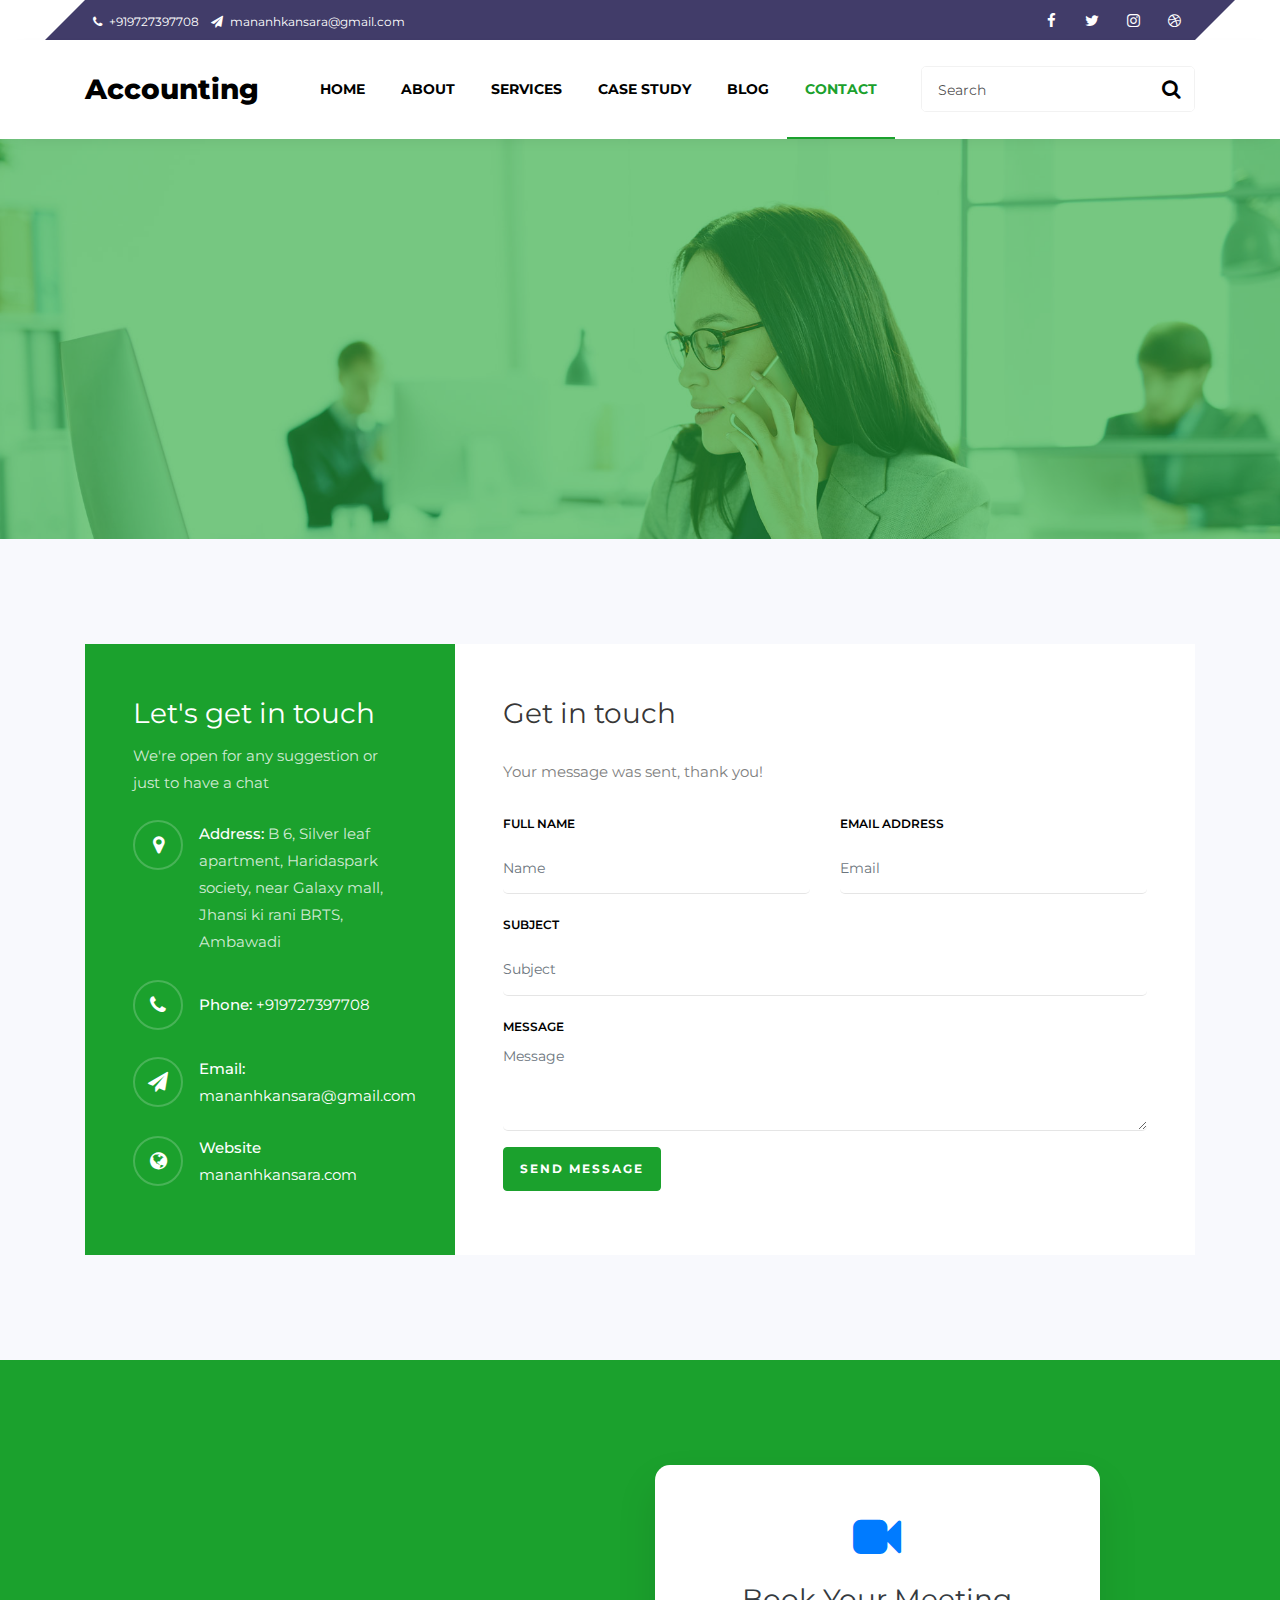
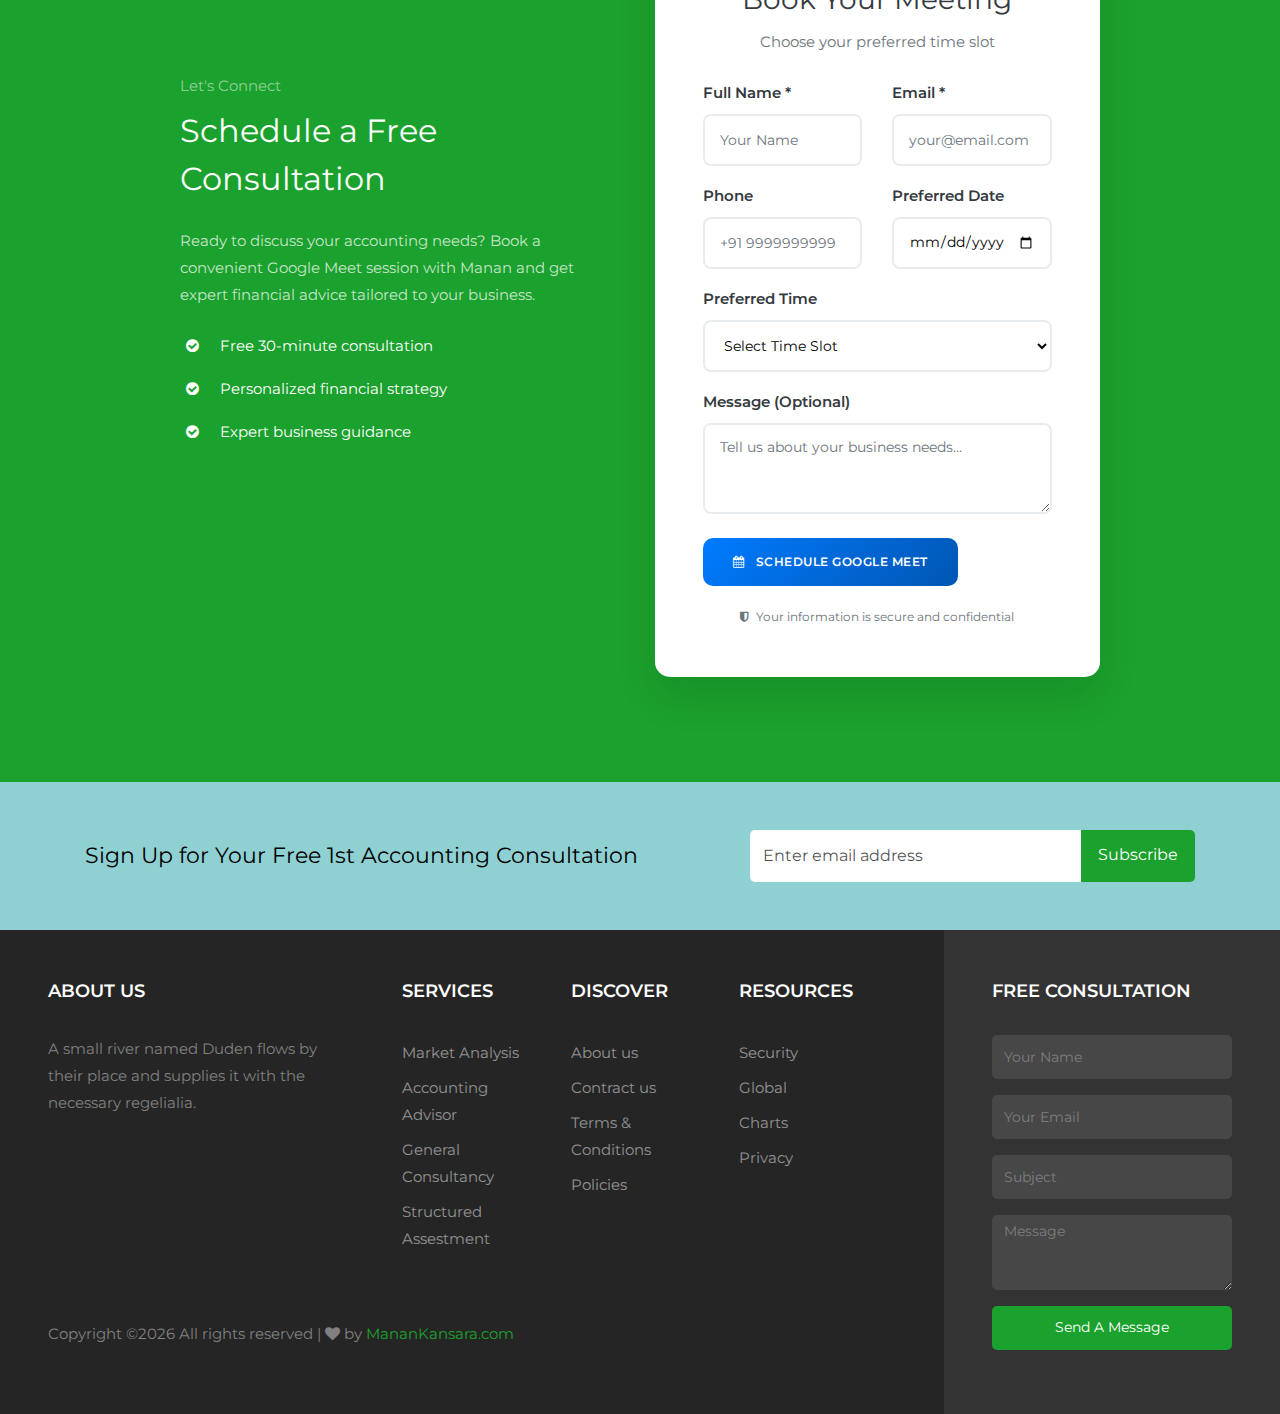
<file: contact.html>
<!DOCTYPE html>
<html lang="en">
  <head>
    <title>Accounting - Free Bootstrap 4 Template by Manan</title>
    <meta charset="utf-8">
    <meta name="viewport" content="width=device-width, initial-scale=1, shrink-to-fit=no">
    
    <link href="https://fonts.googleapis.com/css?family=Montserrat:200,300,400,500,600,700,800&display=swap" rel="stylesheet">

    <link rel="stylesheet" href="https://stackpath.bootstrapcdn.com/font-awesome/4.7.0/css/font-awesome.min.css">
 
    <link rel="stylesheet" href="css/animate.css">
    
    <link rel="stylesheet" href="css/owl.carousel.min.css">
    <link rel="stylesheet" href="css/owl.theme.default.min.css">
    <link rel="stylesheet" href="css/magnific-popup.css">

    <link rel="stylesheet" href="css/flaticon.css">
    <link rel="stylesheet" href="css/style.css">
    
    <!-- Custom CSS for Schedule Meeting Section -->
    <style>
    .meeting-card {
      border-radius: 15px !important;
      box-shadow: 0 20px 40px rgba(0,0,0,0.1) !important;
      transition: transform 0.3s ease, box-shadow 0.3s ease;
    }
    
    .meeting-card:hover {
      transform: translateY(-5px);
      box-shadow: 0 25px 50px rgba(0,0,0,0.15) !important;
    }
    
    .meeting-form-contact .form-control {
      border-radius: 8px;
      border: 2px solid #e9ecef;
      transition: border-color 0.3s ease;
      padding: 12px 15px;
    }
    
    .meeting-form-contact .form-control:focus {
      border-color: #007bff;
      box-shadow: 0 0 0 0.2rem rgba(0,123,255,.25);
    }
    
    .meeting-form-contact .form-label {
      font-weight: 600;
      margin-bottom: 8px;
      color: #495057;
    }
    
    .btn-primary.btn-lg {
      padding: 15px 30px;
      border-radius: 10px;
      font-weight: 600;
      text-transform: uppercase;
      letter-spacing: 0.5px;
      transition: all 0.3s ease;
      border: none;
      background: linear-gradient(135deg, #007bff 0%, #0056b3 100%);
    }
    
    .btn-primary.btn-lg:hover {
      transform: translateY(-2px);
      box-shadow: 0 10px 25px rgba(0,123,255,0.3);
      background: linear-gradient(135deg, #0056b3 0%, #004085 100%);
    }
    
    .meeting-icon {
      animation: pulse 2s infinite;
    }
    
    @keyframes pulse {
      0% { transform: scale(1); }
      50% { transform: scale(1.05); }
      100% { transform: scale(1); }
    }
    
    .benefit-item {
      transition: transform 0.2s ease;
    }
    
    .benefit-item:hover {
      transform: translateX(5px);
    }
    
    .benefit-icon {
      width: 24px;
      height: 24px;
      display: flex;
      align-items: center;
      justify-content: center;
    }
    
    .text-white-75 {
      color: rgba(255, 255, 255, 0.75) !important;
    }
    
    .text-white-50 {
      color: rgba(255, 255, 255, 0.5) !important;
    }
    
    /* Mobile Responsiveness */
    @media (max-width: 768px) {
      .meeting-card {
        margin-top: 30px;
      }
      
      .meeting-content h2 {
        font-size: 28px;
      }
      
      .meeting-form-contact .row .col-sm-6 {
        margin-bottom: 15px;
      }
      
      .btn-primary.btn-lg {
        padding: 12px 25px;
        font-size: 16px;
      }
    }
    
    @media (max-width: 576px) {
      .meeting-card {
        padding: 20px !important;
      }
      
      .meeting-content {
        text-align: center;
      }
      
      .benefit-item {
        justify-content: center;
      }
    }
    </style>
  </head>
  <body>

    <div class="wrap">
			<div class="container">
				<div class="row">
					<div class="col-md-12">
						<div class="bg-wrap">
							<div class="row">
								<div class="col-md-6 d-flex align-items-center">
									<p class="mb-0 phone pl-md-2">
										<a href="#" class="mr-2"><span class="fa fa-phone mr-1"></span> +919727397708</a> 
										<a href="#"><span class="fa fa-paper-plane mr-1"></span> mananhkansara@gmail.com</a>
									</p>
								</div>
								<div class="col-md-6 d-flex justify-content-md-end">
									<div class="social-media">
						    		<p class="mb-0 d-flex">
						    			<a href="#" class="d-flex align-items-center justify-content-center"><span class="fa fa-facebook"><i class="sr-only">Facebook</i></span></a>
						    			<a href="#" class="d-flex align-items-center justify-content-center"><span class="fa fa-twitter"><i class="sr-only">Twitter</i></span></a>
						    			<a href="#" class="d-flex align-items-center justify-content-center"><span class="fa fa-instagram"><i class="sr-only">Instagram</i></span></a>
						    			<a href="#" class="d-flex align-items-center justify-content-center"><span class="fa fa-dribbble"><i class="sr-only">Dribbble</i></span></a>
						    		</p>
					        </div>
								</div>
							</div>
						</div>
					</div>
				</div>
			</div>
		</div>
		<nav class="navbar navbar-expand-lg navbar-dark ftco_navbar bg-dark ftco-navbar-light" id="ftco-navbar">
	    <div class="container">
	    	<a class="navbar-brand" href="index.html">Accounting</a>
	    	<form action="#" class="searchform order-sm-start order-lg-last">
          <div class="form-group d-flex">
            <input type="text" class="form-control pl-3" placeholder="Search">
            <button type="submit" placeholder="" class="form-control search"><span class="fa fa-search"></span></button>
          </div>
        </form>
	      <button class="navbar-toggler" type="button" data-toggle="collapse" data-target="#ftco-nav" aria-controls="ftco-nav" aria-expanded="false" aria-label="Toggle navigation">
	        <span class="fa fa-bars"></span> Menu
	      </button>
	      <div class="collapse navbar-collapse" id="ftco-nav">
	        <ul class="navbar-nav m-auto">
	        	<li class="nav-item"><a href="index.html" class="nav-link">Home</a></li>
	        	<li class="nav-item"><a href="about.html" class="nav-link">About</a></li>
	        	<li class="nav-item"><a href="services.html" class="nav-link">Services</a></li>
	          <li class="nav-item"><a href="cases.html" class="nav-link">Case Study</a></li>
	          <li class="nav-item"><a href="blog.html" class="nav-link">Blog</a></li>
	          <li class="nav-item active"><a href="contact.html" class="nav-link">Contact</a></li>
	        </ul>
	      </div>
	    </div>
	  </nav>
    <!-- END nav -->
    <section class="hero-wrap hero-wrap-2" style="background-image: url('images/bg_2.jpg');" data-stellar-background-ratio="0.5">
      <div class="overlay"></div>
      <div class="container">
        <div class="row no-gutters slider-text align-items-end">
          <div class="col-md-9 ftco-animate pb-5">
          	<p class="breadcrumbs mb-2"><span class="mr-2"><a href="index.html">Home <i class="ion-ios-arrow-forward"></i></a></span> <span>Contact Us <i class="ion-ios-arrow-forward"></i></span></p>
            <h1 class="mb-0 bread">Contact Us</h1>
          </div>
        </div>
      </div>
    </section>

    <section class="ftco-section bg-light">
    	<div class="container">
    		<div class="row justify-content-center">
					<div class="col-md-12">
						<div class="wrapper">
							<div class="row no-gutters">
								<div class="col-lg-8 col-md-7 order-md-last d-flex align-items-stretch">
									<div class="contact-wrap w-100 p-md-5 p-4">
										<h3 class="mb-4">Get in touch</h3>
										<div id="form-message-warning" class="mb-4"></div> 
					      		<div id="form-message-success" class="mb-4">
					            Your message was sent, thank you!
					      		</div>
										<form method="POST" id="contactForm" name="contactForm" class="contactForm">
											<div class="row">
												<div class="col-md-6">
													<div class="form-group">
														<label class="label" for="name">Full Name</label>
														<input type="text" class="form-control" name="name" id="name" placeholder="Name">
													</div>
												</div>
												<div class="col-md-6"> 
													<div class="form-group">
														<label class="label" for="email">Email Address</label>
														<input type="email" class="form-control" name="email" id="email" placeholder="Email">
													</div>
												</div>
												<div class="col-md-12">
													<div class="form-group">
														<label class="label" for="subject">Subject</label>
														<input type="text" class="form-control" name="subject" id="subject" placeholder="Subject">
													</div>
												</div>
												<div class="col-md-12">
													<div class="form-group">
														<label class="label" for="#">Message</label>
														<textarea name="message" class="form-control" id="message" cols="30" rows="4" placeholder="Message"></textarea>
													</div>
												</div>
												<div class="col-md-12">
													<div class="form-group">
														<input type="submit" value="Send Message" class="btn btn-primary">
														<div class="submitting"></div>
													</div>
												</div>
											</div>
										</form>
									</div>
								</div>
								<div class="col-lg-4 col-md-5 d-flex align-items-stretch">
									<div class="info-wrap bg-primary w-100 p-md-5 p-4">
										<h3>Let's get in touch</h3>
										<p class="mb-4">We're open for any suggestion or just to have a chat</p>
					        	<div class="dbox w-100 d-flex align-items-start">
					        		<div class="icon d-flex align-items-center justify-content-center">
					        			<span class="fa fa-map-marker"></span>
					        		</div>
					        		<div class="text pl-3">
						            <p><span>Address:</span> B 6, Silver leaf apartment, Haridaspark society, near Galaxy mall, Jhansi ki rani BRTS, Ambawadi</p>
						          </div>
					          </div>
					        	<div class="dbox w-100 d-flex align-items-center">
					        		<div class="icon d-flex align-items-center justify-content-center">
					        			<span class="fa fa-phone"></span>
					        		</div>
					        		<div class="text pl-3">
						            <p><span>Phone:</span> <a href="tel://+919727397708">+919727397708</a></p>
						          </div>
					          </div>
					        	<div class="dbox w-100 d-flex align-items-center">
					        		<div class="icon d-flex align-items-center justify-content-center">
					        			<span class="fa fa-paper-plane"></span>
					        		</div>
					        		<div class="text pl-3">
						            <p><span>Email:</span> <a href="mailto:mananhkansara@gmail.com">mananhkansara@gmail.com</a></p>
						          </div>
					          </div>
					        	<div class="dbox w-100 d-flex align-items-center">
					        		<div class="icon d-flex align-items-center justify-content-center">
					        			<span class="fa fa-globe"></span>
					        		</div>
					        		<div class="text pl-3">
						            <p><span>Website</span> <a href="#">mananhkansara.com</a></p>
						          </div>
					          </div>
				          </div>
								</div>
							</div>
						</div>
					</div>
				</div>
    	</div>
    </section>

    <!-- Schedule Meeting Section -->
    <section class="ftco-section bg-primary">
      <div class="container">
        <div class="row justify-content-center">
          <div class="col-lg-10">
            <div class="row align-items-center">
              <div class="col-lg-6 col-md-12 mb-4 mb-lg-0">
                <div class="meeting-content text-white">
                  <span class="subheading text-white-50 mb-2 d-block">Let's Connect</span>
                  <h2 class="mb-4 text-white">Schedule a Free Consultation</h2>
                  <p class="mb-4 text-white-75">Ready to discuss your accounting needs? Book a convenient Google Meet session with Manan and get expert financial advice tailored to your business.</p>
                  
                  <div class="meeting-benefits mb-4">
                    <div class="benefit-item d-flex align-items-center mb-3">
                      <div class="benefit-icon mr-3">
                        <span class="fa fa-check-circle text-white"></span>
                      </div>
                      <span class="text-white">Free 30-minute consultation</span>
                    </div>
                    <div class="benefit-item d-flex align-items-center mb-3">
                      <div class="benefit-icon mr-3">
                        <span class="fa fa-check-circle text-white"></span>
                      </div>
                      <span class="text-white">Personalized financial strategy</span>
                    </div>
                    <div class="benefit-item d-flex align-items-center mb-3">
                      <div class="benefit-icon mr-3">
                        <span class="fa fa-check-circle text-white"></span>
                      </div>
                      <span class="text-white">Expert business guidance</span>
                    </div>
                  </div>
                </div>
              </div>
              
              <div class="col-lg-6 col-md-12">
                <div class="meeting-card bg-white rounded shadow-lg p-4 p-lg-5">
                  <div class="text-center mb-4">
                    <div class="meeting-icon mb-3">
                      <span class="fa fa-video-camera text-primary" style="font-size: 48px;"></span>
                    </div>
                    <h3 class="text-dark mb-2">Book Your Meeting</h3>
                    <p class="text-muted">Choose your preferred time slot</p>
                  </div>
                  
                  <form class="meeting-form-contact">
                    <div class="row">
                      <div class="col-sm-6 mb-3">
                        <label class="form-label text-dark">Full Name *</label>
                        <input type="text" class="form-control" placeholder="Your Name" required>
                      </div>
                      <div class="col-sm-6 mb-3">
                        <label class="form-label text-dark">Email *</label>
                        <input type="email" class="form-control" placeholder="your@email.com" required>
                      </div>
                    </div>
                    
                    <div class="row">
                      <div class="col-sm-6 mb-3">
                        <label class="form-label text-dark">Phone</label>
                        <input type="tel" class="form-control" placeholder="+91 9999999999">
                      </div>
                      <div class="col-sm-6 mb-3">
                        <label class="form-label text-dark">Preferred Date</label>
                        <input type="date" class="form-control" required>
                      </div>
                    </div>
                    
                    <div class="mb-3">
                      <label class="form-label text-dark">Preferred Time</label>
                      <select class="form-control" required>
                        <option value="">Select Time Slot</option>
                        <option value="09:00">09:00 AM - 09:30 AM</option>
                        <option value="10:00">10:00 AM - 10:30 AM</option>
                        <option value="11:00">11:00 AM - 11:30 AM</option>
                        <option value="14:00">02:00 PM - 02:30 PM</option>
                        <option value="15:00">03:00 PM - 03:30 PM</option>
                        <option value="16:00">04:00 PM - 04:30 PM</option>
                        <option value="17:00">05:00 PM - 05:30 PM</option>
                      </select>
                    </div>
                    
                    <div class="mb-4">
                      <label class="form-label text-dark">Message (Optional)</label>
                      <textarea class="form-control" rows="3" placeholder="Tell us about your business needs..."></textarea>
                    </div>
                    
                    <div class="d-grid">
                      <button type="submit" class="btn btn-primary btn-lg">
                        <span class="fa fa-calendar mr-2"></span>
                        Schedule Google Meet
                      </button>
                    </div>
                    
                    <div class="text-center mt-3">
                      <small class="text-muted">
                        <span class="fa fa-shield mr-1"></span>
                        Your information is secure and confidential
                      </small>
                    </div>
                  </form>
                </div>
              </div>
            </div>
          </div>
        </div>
      </div>
    </section>

   	<!-- Google Maps container - Temporarily hidden until valid API key is obtained -->
   	<!-- <div id="map" class="map"></div> -->

    <section class="ftco-section ftco-no-pb ftco-no-pt bg-secondary">
      <div class="container py-5">
    		<div class="row">
          <div class="col-md-7 d-flex align-items-center">
            <h2 class="mb-3 mb-sm-0" style="color:black; font-size: 22px;">Sign Up for Your Free 1st Accounting Consultation</h2>
          </div>
          <div class="col-md-5 d-flex align-items-center">
            <form action="#" class="subscribe-form">
              <div class="form-group d-flex">
                <input type="text" class="form-control" placeholder="Enter email address">
                <input type="submit" value="Subscribe" class="submit px-3">
              </div>
            </form>
          </div>
        </div>
      </div>
    </section>

    <footer class="footer">
			<div class="container-fluid px-lg-5">
				<div class="row">
					<div class="col-md-9 py-5">
						<div class="row">
							<div class="col-md-4 mb-md-0 mb-4">
								<h2 class="footer-heading">About us</h2>
								<p>A small river named Duden flows by their place and supplies it with the necessary regelialia.</p>
								<ul class="ftco-footer-social p-0">
		              <li class="ftco-animate"><a href="#" data-toggle="tooltip" data-placement="top" title="Twitter"><span class="fa fa-twitter"></span></a></li>
		              <li class="ftco-animate"><a href="#" data-toggle="tooltip" data-placement="top" title="Facebook"><span class="fa fa-facebook"></span></a></li>
		              <li class="ftco-animate"><a href="#" data-toggle="tooltip" data-placement="top" title="Instagram"><span class="fa fa-instagram"></span></a></li>
		            </ul>
							</div>
							<div class="col-md-8">
								<div class="row justify-content-center">
									<div class="col-md-12 col-lg-10">
										<div class="row">
											<div class="col-md-4 mb-md-0 mb-4">
												<h2 class="footer-heading">Services</h2>
												<ul class="list-unstyled">
						              <li><a href="#" class="py-1 d-block">Market Analysis</a></li>
						              <li><a href="#" class="py-1 d-block">Accounting Advisor</a></li>
						              <li><a href="#" class="py-1 d-block">General Consultancy</a></li>
						              <li><a href="#" class="py-1 d-block">Structured Assestment</a></li>
						            </ul>
											</div>
											<div class="col-md-4 mb-md-0 mb-4">
												<h2 class="footer-heading">Discover</h2>
												<ul class="list-unstyled">
						              <li><a href="#" class="py-1 d-block">About us</a></li>
						              <li><a href="#" class="py-1 d-block">Contract us</a></li>
						              <li><a href="#" class="py-1 d-block">Terms &amp; Conditions</a></li>
						              <li><a href="#" class="py-1 d-block">Policies</a></li>
						            </ul>
											</div>
											<div class="col-md-4 mb-md-0 mb-4">
												<h2 class="footer-heading">Resources</h2>
												<ul class="list-unstyled">
						              <li><a href="#" class="py-1 d-block">Security</a></li>
						              <li><a href="#" class="py-1 d-block">Global</a></li>
						              <li><a href="#" class="py-1 d-block">Charts</a></li>
						              <li><a href="#" class="py-1 d-block">Privacy</a></li>
						            </ul>
											</div>
										</div>
									</div>
								</div>
							</div>
						</div>
						<div class="row mt-md-5">
							<div class="col-md-12">
								<p class="copyright"><!-- Link back to MananKanasa can't be removed. Template is licensed under CC BY 3.0. -->
					  Copyright &copy;<script>document.write(new Date().getFullYear());</script> All rights reserved |  <i class="fa fa-heart" aria-hidden="true"></i> by <a href="https://MananKansara.com" target="_blank">MananKansara.com</a>
					  <!-- Link back to MananKanasa can't be removed. Template is licensed under CC BY 3.0. --></p>
							</div>
						</div>
					</div>
					<div class="col-md-3 py-md-5 py-4 aside-stretch-right pl-lg-5">
						<h2 class="footer-heading">Free consultation</h2>
						<form action="#" class="form-consultation">
              <div class="form-group">
                <input type="text" class="form-control" placeholder="Your Name">
              </div>
              <div class="form-group">
                <input type="text" class="form-control" placeholder="Your Email">
              </div>
              <div class="form-group">
                <input type="text" class="form-control" placeholder="Subject">
              </div>
              <div class="form-group">
                <textarea name="" id="" cols="30" rows="3" class="form-control" placeholder="Message"></textarea>
              </div>
              <div class="form-group">
              	<button type="submit" class="form-control submit px-3">Send A Message</button>
              </div>
            </form>
					</div>
				</div>
			</div>
		</footer>
    
  

  <!-- loader -->
  <div id="ftco-loader" class="show fullscreen"><svg class="circular" width="48px" height="48px"><circle class="path-bg" cx="24" cy="24" r="22" fill="none" stroke-width="4" stroke="#eeeeee"/><circle class="path" cx="24" cy="24" r="22" fill="none" stroke-width="4" stroke-miterlimit="10" stroke="#F96D00"/></svg></div>


  <script src="js/jquery.min.js"></script>
  <script src="js/jquery-migrate-3.0.1.min.js"></script>
  <script src="js/popper.min.js"></script>
  <script src="js/bootstrap.min.js"></script>
  <script src="js/jquery.easing.1.3.js"></script>
  <script src="js/jquery.waypoints.min.js"></script>
  <script src="js/jquery.stellar.min.js"></script>
  <script src="js/jquery.animateNumber.min.js"></script>
  <script src="js/owl.carousel.min.js"></script>
  <script src="js/jquery.magnific-popup.min.js"></script>
  <script src="js/scrollax.min.js"></script>
  <!-- Google Maps - Temporarily disabled until valid API key is obtained -->
  <!-- <script src="https://maps.googleapis.com/maps/api/js?key=YOUR_GOOGLE_MAPS_API_KEY_HERE"></script> -->
  <!-- <script src="js/google-map.js"></script> -->
  <script src="js/main.js"></script>
    
  <!-- Schedule Meeting JavaScript -->
  <script>
  document.addEventListener('DOMContentLoaded', function() {
      // Form submission handling for CONTACT PAGE form
      const contactForm = document.querySelector('.meeting-form-contact');
      if (contactForm) {
          contactForm.addEventListener('submit', function(e) {
              e.preventDefault();
              
              // Get form data
              const name = this.querySelector('input[placeholder="Your Name"]').value;
              const email = this.querySelector('input[placeholder="your@email.com"]').value;
              const phone = this.querySelector('input[placeholder="+91 9999999999"]').value;
              const date = this.querySelector('input[type="date"]').value;
              const time = this.querySelector('select').value;
              const message = this.querySelector('textarea').value;
              
              // Validate required fields
              if (!name || !email || !date || !time) {
                  alert('Please fill in all required fields (Name, Email, Date, and Time).');
                  return;
              }
              
              // Create Google Calendar event
              createGoogleCalendarEvent(name, email, phone, date, time, message);
          });
      }
  });

  function createGoogleCalendarEvent(name, email, phone, date, time, message) {
      // Parse the selected time
      const timeSlots = {
          '09:00': { start: '09:00', end: '09:30' },
          '10:00': { start: '10:00', end: '10:30' },
          '11:00': { start: '11:00', end: '11:30' },
          '14:00': { start: '14:00', end: '14:30' },
          '15:00': { start: '15:00', end: '15:30' },
          '16:00': { start: '16:00', end: '16:30' },
          '17:00': { start: '17:00', end: '17:30' }
      };
      
      const selectedSlot = timeSlots[time];
      if (!selectedSlot) {
          alert('Please select a valid time slot.');
          return;
      }
      
      // Create start and end datetime
      const startDateTime = new Date(`${date}T${selectedSlot.start}:00`);
      const endDateTime = new Date(`${date}T${selectedSlot.end}:00`);
      
      // Format dates for Google Calendar (YYYYMMDDTHHMMSSZ format)
      const startISO = startDateTime.toISOString().replace(/[-:]/g, '').replace(/\.\d{3}/, '');
      const endISO = endDateTime.toISOString().replace(/[-:]/g, '').replace(/\.\d{3}/, '');
      
      // Create event details
      const eventTitle = encodeURIComponent(`Accounting Consultation with Manan Kansara`);
      const eventDetails = encodeURIComponent(
          `Consultation Meeting Details:\n\n` +
          `Client: ${name}\n` +
          `Email: ${email}\n` +
          `Phone: ${phone || 'Not provided'}\n` +
          `Message: ${message || 'No additional message'}\n\n` +
          `This is a Google Meet video consultation for accounting and financial advisory services.\n\n` +
          `Meeting Host: Manan Kansara\n` +
          `Email: mananhkansara@gmail.com\n` +
          `Phone: +919727397708`
      );
      const location = encodeURIComponent('Google Meet (Link will be shared)');
      
      // Google Calendar URL parameters
      const calendarUrl = `https://calendar.google.com/calendar/render?action=TEMPLATE` +
          `&text=${eventTitle}` +
          `&dates=${startISO}/${endISO}` +
          `&details=${eventDetails}` +
          `&location=${location}` +
          `&add=${email},mananhkansara@gmail.com` +
          `&trp=false`;
      
      // Show success message and redirect
      showSuccessMessage(name, date, selectedSlot.start);
      
      // Small delay before opening calendar
      setTimeout(() => {
          window.open(calendarUrl, '_blank');
      }, 1500);
      
      // Reset form
      document.querySelector('.meeting-form-contact').reset();
  }

  function showSuccessMessage(name, date, time) {
      // Create and show success notification
      const successDiv = document.createElement('div');
      successDiv.style.cssText = `
          position: fixed;
          top: 20px;
          right: 20px;
          background: #28a745;
          color: white;
          padding: 20px 25px;
          border-radius: 10px;
          box-shadow: 0 10px 30px rgba(40, 167, 69, 0.3);
          z-index: 9999;
          max-width: 400px;
          animation: slideIn 0.5s ease;
      `;
      
      successDiv.innerHTML = `
          <div style="display: flex; align-items: center;">
              <span class="fa fa-check-circle" style="font-size: 24px; margin-right: 10px;"></span>
              <div>
                  <strong>Meeting Request Sent!</strong><br>
                  <small>Hi ${name}, redirecting to Google Calendar...</small>
              </div>
          </div>
      `;
      
      // Add animation keyframes
      if (!document.querySelector('#success-animation')) {
          const style = document.createElement('style');
          style.id = 'success-animation';
          style.textContent = `
              @keyframes slideIn {
                  from { transform: translateX(100%); opacity: 0; }
                  to { transform: translateX(0); opacity: 1; }
              }
          `;
          document.head.appendChild(style);
      }
      
      document.body.appendChild(successDiv);
      
      // Remove notification after 4 seconds
      setTimeout(() => {
          successDiv.style.animation = 'slideIn 0.5s ease reverse';
          setTimeout(() => {
              if (successDiv.parentNode) {
                  successDiv.parentNode.removeChild(successDiv);
              }
          }, 500);
      }, 4000);
  }
  </script>
  
  <!-- Newsletter Subscription JavaScript -->
  <script>
  document.addEventListener('DOMContentLoaded', function() {
      // Handle newsletter subscription form
      const subscribeForm = document.querySelector('.subscribe-form');
      if (subscribeForm) {
          subscribeForm.addEventListener('submit', function(e) {
              e.preventDefault();
              
              // Get the email input value
              const emailInput = this.querySelector('input[placeholder="Enter email address"]');
              const userEmail = emailInput.value.trim();
              
              // Validate email
              if (!userEmail) {
                  alert('Please enter your email address.');
                  return;
              }
              
              // Basic email validation
              const emailRegex = /^[^\s@]+@[^\s@]+\.[^\s@]+$/;
              if (!emailRegex.test(userEmail)) {
                  alert('Please enter a valid email address.');
                  return;
              }
              
              // Create Gmail compose URL
              const subject = encodeURIComponent('Free Accounting Consultation Request');
              const body = encodeURIComponent(
                  `Hello Manan,\n\n` +
                  `I would like to learn more about your accounting services and schedule a free consultation.\n\n` +
                  `My email: ${userEmail}\n\n` +
                  `Please let me know your availability.\n\n` +
                  `Best regards`
              );
              
              const gmailUrl = `https://mail.google.com/mail/?view=cm&fs=1&to=mananhkansara@gmail.com&su=${subject}&body=${body}`;
              
              // Show success message
              showSubscriptionSuccess(userEmail);
              
              // Open Gmail after a short delay
              setTimeout(() => {
                  window.open(gmailUrl, '_blank');
              }, 1500);
              
              // Reset form
              emailInput.value = '';
          });
      }
  });

  function showSubscriptionSuccess(email) {
      // Create and show success notification
      const successDiv = document.createElement('div');
      successDiv.style.cssText = `
          position: fixed;
          top: 20px;
          right: 20px;
          background: #28a745;
          color: white;
          padding: 20px 25px;
          border-radius: 10px;
          box-shadow: 0 10px 30px rgba(40, 167, 69, 0.3);
          z-index: 9999;
          max-width: 400px;
          animation: slideIn 0.5s ease;
      `;
      
      successDiv.innerHTML = `
          <div style="display: flex; align-items: center;">
              <span class="fa fa-envelope" style="font-size: 24px; margin-right: 10px;"></span>
              <div>
                  <strong>Subscription Successful!</strong><br>
                  <small>Opening Gmail to compose your message...</small>
              </div>
          </div>
      `;
      
      // Add animation keyframes if not already present
      if (!document.querySelector('#success-animation')) {
          const style = document.createElement('style');
          style.id = 'success-animation';
          style.textContent = `
              @keyframes slideIn {
                  from { transform: translateX(100%); opacity: 0; }
                  to { transform: translateX(0); opacity: 1; }
              }
          `;
          document.head.appendChild(style);
      }
      
      document.body.appendChild(successDiv);
      
      // Remove notification after 4 seconds
      setTimeout(() => {
          successDiv.style.animation = 'slideIn 0.5s ease reverse';
          setTimeout(() => {
              if (successDiv.parentNode) {
                  successDiv.parentNode.removeChild(successDiv);
              }
          }, 500);
      }, 4000);
  }
  </script>
  
  <!-- Footer Consultation Form JavaScript -->
  <script>
  document.addEventListener('DOMContentLoaded', function() {
      // Handle footer consultation form
      const consultationForm = document.querySelector('.form-consultation');
      if (consultationForm) {
          consultationForm.addEventListener('submit', function(e) {
              e.preventDefault();
              
              // Get form data
              const nameInput = this.querySelector('input[placeholder="Your Name"]');
              const emailInput = this.querySelector('input[placeholder="Your Email"]');
              const subjectInput = this.querySelector('input[placeholder="Subject"]');
              const messageInput = this.querySelector('textarea[placeholder="Message"]');
              
              const userName = nameInput.value.trim();
              const userEmail = emailInput.value.trim();
              const userSubject = subjectInput.value.trim();
              const userMessage = messageInput.value.trim();
              
              // Validate required fields
              if (!userName || !userEmail || !userSubject || !userMessage) {
                  alert('Please fill in all fields (Name, Email, Subject, and Message).');
                  return;
              }
              
              // Basic email validation
              const emailRegex = /^[^\s@]+@[^\s@]+\.[^\s@]+$/;
              if (!emailRegex.test(userEmail)) {
                  alert('Please enter a valid email address.');
                  return;
              }
              
              // Create Gmail compose URL with form data
              const subject = encodeURIComponent(userSubject);
              const body = encodeURIComponent(
                  `Hello Manan,\n\n` +
                  `${userMessage}\n\n` +
                  `Contact Details:\n` +
                  `Name: ${userName}\n` +
                  `Email: ${userEmail}\n\n` +
                  `I look forward to hearing from you.\n\n` +
                  `Best regards,\n${userName}`
              );
              
              const gmailUrl = `https://mail.google.com/mail/?view=cm&fs=1&to=mananhkansara@gmail.com&su=${subject}&body=${body}`;
              
              // Show success message
              showConsultationSuccess(userName);
              
              // Open Gmail after a short delay
              setTimeout(() => {
                  window.open(gmailUrl, '_blank');
              }, 1500);
              
              // Reset form
              nameInput.value = '';
              emailInput.value = '';
              subjectInput.value = '';
              messageInput.value = '';
          });
      }
  });

  function showConsultationSuccess(name) {
      // Create and show success notification
      const successDiv = document.createElement('div');
      successDiv.style.cssText = `
          position: fixed;
          top: 20px;
          right: 20px;
          background: #28a745;
          color: white;
          padding: 20px 25px;
          border-radius: 10px;
          box-shadow: 0 10px 30px rgba(40, 167, 69, 0.3);
          z-index: 9999;
          max-width: 400px;
          animation: slideIn 0.5s ease;
      `;
      
      successDiv.innerHTML = `
          <div style="display: flex; align-items: center;">
              <span class="fa fa-paper-plane" style="font-size: 24px; margin-right: 10px;"></span>
              <div>
                  <strong>Message Ready!</strong><br>
                  <small>Hi ${name}, opening Gmail to send your message...</small>
              </div>
          </div>
      `;
      
      // Add animation keyframes if not already present
      if (!document.querySelector('#success-animation')) {
          const style = document.createElement('style');
          style.id = 'success-animation';
          style.textContent = `
              @keyframes slideIn {
                  from { transform: translateX(100%); opacity: 0; }
                  to { transform: translateX(0); opacity: 1; }
              }
          `;
          document.head.appendChild(style);
      }
      
      document.body.appendChild(successDiv);
      
      // Remove notification after 4 seconds
      setTimeout(() => {
          successDiv.style.animation = 'slideIn 0.5s ease reverse';
          setTimeout(() => {
              if (successDiv.parentNode) {
                  successDiv.parentNode.removeChild(successDiv);
              }
          }, 500);
      }, 4000);
  }
  </script>
    
  </body>
</html>
</file>
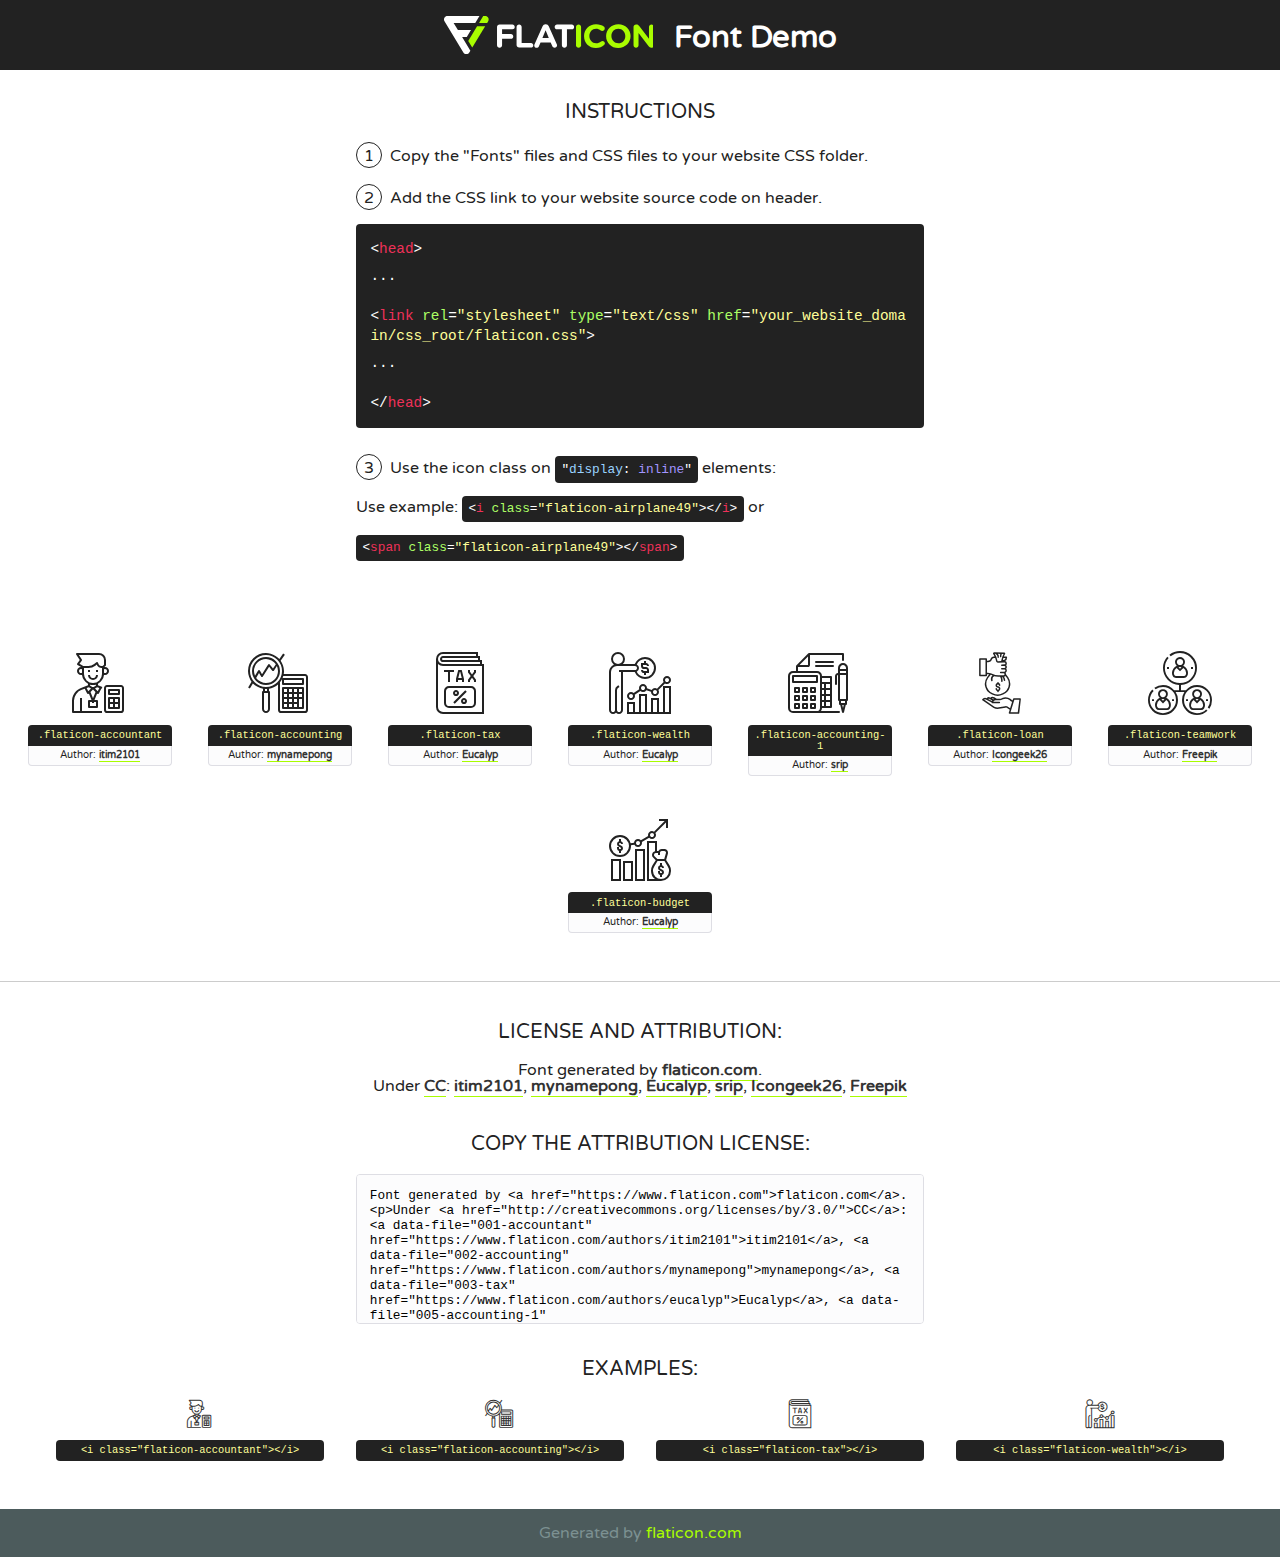
<file: fonts/flaticon/font/flaticon.html>
<!DOCTYPE html>
<!--
  Flaticon icon font: Flaticon
  Creation date: 31/03/2020 00:54
-->
<html>
<!DOCTYPE html>
<html>

<head>
    <title>Flaticon WebFont</title>
    <link href="http://fonts.googleapis.com/css?family=Varela+Round" rel="stylesheet" type="text/css" />
    <link rel="stylesheet" type="text/css" href="flaticon.css">
    <meta charset="UTF-8">
    <style>
    html, body, div, span, applet, object, iframe,
    h1, h2, h3, h4, h5, h6, p, blockquote, pre,
    a, abbr, acronym, address, big, cite, code,
    del, dfn, em, img, ins, kbd, q, s, samp,
    small, strike, strong, sub, sup, tt, var,
    b, u, i, center,
    dl, dt, dd, ol, ul, li,
    fieldset, form, label, legend,
    table, caption, tbody, tfoot, thead, tr, th, td,
    article, aside, canvas, details, embed, 
    figure, figcaption, footer, header, hgroup, 
    menu, nav, output, ruby, section, summary,
    time, mark, audio, video {
        margin: 0;
        padding: 0;
        border: 0;
        font-size: 100%;
        font: inherit;
        vertical-align: baseline;
    }
    /* HTML5 display-role reset for older browsers */
    article, aside, details, figcaption, figure, 
    footer, header, hgroup, menu, nav, section {
        display: block;
    }
    body {
        line-height: 1;
    }
    ol, ul {
        list-style: none;
    }
    blockquote, q {
        quotes: none;
    }
    blockquote:before, blockquote:after,
    q:before, q:after {
        content: '';
        content: none;
    }
    table {
        border-collapse: collapse;
        border-spacing: 0;
    }
    body {
        font-family: 'Varela Round', Helvetica, Arial, sans-serif;
        font-size: 16px;
        color: #222;
    }
    a {
        color: #333;
        border-bottom: 1px solid #a9fd00;
        font-weight: bold;
        text-decoration: none;
    }
    * {
        -moz-box-sizing: border-box;
        -webkit-box-sizing: border-box;
        box-sizing: border-box;
        margin: 0;
        padding: 0;
    }
    [class^="flaticon-"]:before, [class*=" flaticon-"]:before, [class^="flaticon-"]:after, [class*=" flaticon-"]:after {
        font-family: Flaticon;
        font-size: 30px;
        font-style: normal;
        margin-left: 20px;
        color: #333;
    }
    .wrapper {
        max-width: 600px;
        margin: auto;
        padding: 0 1em;
    }
    .title {
        font-size: 1.25em;
        text-align: center;
        margin-bottom: 1em;
        text-transform: uppercase;
    }
    header {
        text-align: center;
        background-color: #222;
        color: #fff;
        padding: 1em;
    }
    header .logo {
        width: 210px;
        height: 38px;
        display: inline-block;
        vertical-align: middle;
        margin-right: 1em;
        border: none;
    }
    header strong {
        font-size: 1.95em;
        font-weight: bold;
        vertical-align: middle;
        margin-top: 5px;
        display: inline-block;
    }
    .demo {
        margin: 2em auto;
        line-height: 1.25em;
    }
    .demo ul li {
        margin-bottom: 1em;
    }
    .demo ul li .num {
        color: #222;
        border-radius: 20px;
        display: inline-block;
        width: 26px;
        padding: 3px;
        height: 26px;
        text-align: center;
        margin-right: 0.5em;
        border: 1px solid #222;
    }
    .demo ul li code {
        background-color: #222;
        border-radius: 4px;
        padding: 0.25em 0.5em;
        display: inline-block;
        color: #fff;
        font-family: Consolas,Monaco,Lucida Console,Liberation Mono,DejaVu Sans Mono,Bitstream Vera Sans Mono,Courier New, monospace;
        font-weight: lighter;
        margin-top: 1em;
        font-size: 0.8em;
        word-break: break-all;
    }
    .demo ul li code.big {
        padding: 1em;
        font-size: 0.9em;
    }
    .demo ul li code .red {
        color: #EF3159;
    }
    .demo ul li code .green {
        color: #ACFF65;
    }
    .demo ul li code .yellow {
        color: #FFFF99;
    }
    .demo ul li code .blue {
        color: #99D3FF;
    }
    .demo ul li code .purple {
        color: #A295FF;
    }
    .demo ul li code .dots {
        margin-top: 0.5em;
        display: block;
    }
    #glyphs {
        border-bottom: 1px solid #ccc;
        padding: 2em 0;
        text-align: center;
    }
    .glyph {
        display: inline-block;
        width: 9em;
        margin: 1em;
        text-align: center;
        vertical-align: top;
        background: #FFF;
    }
    .glyph .glyph-icon {
        padding: 10px;
        display: block;
        font-family:"Flaticon";
        font-size: 64px;
        line-height: 1;
    }
    .glyph .glyph-icon:before {
        font-size: 64px;
        color: #222;
        margin-left: 0;
    }
    .class-name {
        font-size: 0.65em;
        background-color: #222;
        color: #fff;
        border-radius: 4px 4px 0 0;
        padding: 0.5em;
        color: #FFFF99;
        font-family: Consolas,Monaco,Lucida Console,Liberation Mono,DejaVu Sans Mono,Bitstream Vera Sans Mono,Courier New, monospace;
    }
    .author-name {
        font-size: 0.6em;
        background-color: #fcfcfd;
        border: 1px solid #DEDEE4;
        border-top: 0;
        border-radius: 0 0 4px 4px;
        padding: 0.5em;
    }
    .class-name:last-child {
        font-size: 10px;
        color:#888;
    }
    .class-name:last-child a {
        font-size: 10px;
        color:#555;
    }
    .class-name:last-child a:hover {
        color:#a9fd00;
    }
    .glyph > input {
        display: block;
        width: 100px;
        margin: 5px auto;
        text-align: center;
        font-size: 12px;
        cursor: text;
    }
    .glyph > input.icon-input {
        font-family:"Flaticon";
        font-size: 16px;
        margin-bottom: 10px;
    }
    .attribution .title {
        margin-top: 2em;
    }
    .attribution textarea {
        background-color: #fcfcfd;
        padding: 1em;
        border: none;
        box-shadow: none;
        border: 1px solid #DEDEE4;
        border-radius: 4px;
        resize: none;
        width: 100%;
        height: 150px;
        font-size: 0.8em;
        font-family: Consolas,Monaco,Lucida Console,Liberation Mono,DejaVu Sans Mono,Bitstream Vera Sans Mono,Courier New, monospace;
        -webkit-appearance: none;
    }
    .iconsuse {
        margin: 2em auto;
        text-align: center;
        max-width: 1200px;
    }
    .iconsuse:after {
        content: '';
        display: table;
        clear: both;
    }
    .iconsuse .image {
        float: left;
        width: 25%;
        padding: 0 1em;
    }
    .iconsuse .image p {
        margin-bottom: 1em;
    }
    .iconsuse .image span {
        display: block;
        font-size: 0.65em;
        background-color: #222;
        color: #fff;
        border-radius: 4px;
        padding: 0.5em;
        color: #FFFF99;
        margin-top: 1em;
        font-family: Consolas,Monaco,Lucida Console,Liberation Mono,DejaVu Sans Mono,Bitstream Vera Sans Mono,Courier New, monospace;
    }
    #footer {
        text-align: center;
        background-color: #4C5B5C;
        color: #7c9192;
        padding: 1em;
    }
    #footer a {
        border: none;
        color: #a9fd00;
        font-weight: normal;
    }
    @media (max-width: 960px) {
        .iconsuse .image {
            width: 50%;
        }
    }
    @media (max-width: 560px) {
        .iconsuse .image {
            width: 100%;
        }
    }
    </style>
</head>

<body class="characters-off">

    <header>
        <a href="https://www.flaticon.com" target="_blank" class="logo">
            <svg version="1.1" xmlns="http://www.w3.org/2000/svg" xmlns:xlink="http://www.w3.org/1999/xlink" xmlns:a="http://ns.adobe.com/AdobeSVGViewerExtensions/3.0/" viewBox="0 0 560.875 102.036" enable-background="new 0 0 560.875 102.036" xml:space="preserve">
                <defs>
                </defs>
                <g>
                    <g class="letters">
                        <path fill="#ffffff" d="M141.596,29.675c0-3.777,2.985-6.767,6.764-6.767h34.438c3.426,0,6.15,2.728,6.15,6.15
                        c0,3.43-2.724,6.149-6.15,6.149h-27.674v13.091h23.719c3.429,0,6.151,2.724,6.151,6.15c0,3.43-2.723,6.149-6.151,6.149h-23.719
                        v17.574c0,3.773-2.986,6.761-6.764,6.761c-3.779,0-6.764-2.989-6.764-6.761V29.675z"></path>
                        <path fill="#ffffff" d="M193.844,29.149c0-3.781,2.985-6.767,6.764-6.767c3.776,0,6.763,2.985,6.763,6.767v42.957h25.039
                        c3.426,0,6.149,2.726,6.149,6.153c0,3.425-2.723,6.15-6.149,6.15h-31.802c-3.779,0-6.764-2.986-6.764-6.768V29.149z"></path>
                        <path fill="#ffffff" d="M241.891,75.71l21.438-48.407c1.492-3.341,4.215-5.357,7.906-5.357h0.792
                        c3.686,0,6.323,2.017,7.815,5.357l21.439,48.407c0.436,0.967,0.701,1.845,0.701,2.723c0,3.602-2.809,6.501-6.414,6.501
                        c-3.161,0-5.269-1.845-6.499-4.655l-4.132-9.661h-27.059l-4.301,10.102c-1.144,2.631-3.426,4.214-6.237,4.214
                        c-3.517,0-6.24-2.81-6.24-6.325C241.1,77.64,241.451,76.677,241.891,75.71z M279.932,58.666l-8.521-20.297l-8.526,20.297H279.932
                        z"></path>
                        <path fill="#ffffff" d="M314.864,35.387H301.86c-3.429,0-6.239-2.813-6.239-6.238c0-3.429,2.811-6.24,6.239-6.24h39.533
                        c3.426,0,6.237,2.811,6.237,6.24c0,3.425-2.811,6.238-6.237,6.238h-13.001v42.785c0,3.773-2.99,6.761-6.764,6.761
                        c-3.779,0-6.764-2.989-6.764-6.761V35.387z"></path>
                        <path fill="#A9FD00" d="M352.615,29.149c0-3.781,2.985-6.767,6.767-6.767c3.774,0,6.761,2.985,6.761,6.767v49.024
                        c0,3.773-2.987,6.761-6.761,6.761c-3.781,0-6.767-2.989-6.767-6.761V29.149z"></path>
                        <path fill="#A9FD00" d="M374.132,53.836v-0.179c0-17.481,13.178-31.801,32.065-31.801c9.22,0,15.459,2.458,20.557,6.238
                        c1.402,1.054,2.637,2.985,2.637,5.357c0,3.692-2.985,6.59-6.681,6.59c-1.845,0-3.071-0.702-4.044-1.319
                        c-3.776-2.813-7.729-4.393-12.562-4.393c-10.364,0-17.831,8.611-17.831,19.154v0.173c0,10.542,7.291,19.329,17.831,19.329
                        c5.715,0,9.492-1.756,13.359-4.834c1.049-0.874,2.458-1.491,4.039-1.491c3.429,0,6.325,2.813,6.325,6.236
                        c0,2.106-1.056,3.78-2.282,4.834c-5.539,4.834-12.036,7.733-21.878,7.733C387.572,85.464,374.132,71.493,374.132,53.836z"></path>
                        <path fill="#A9FD00" d="M433.009,53.836v-0.179c0-17.481,13.79-31.801,32.766-31.801c18.981,0,32.592,14.143,32.592,31.628v0.173
                        c0,17.483-13.785,31.807-32.769,31.807C446.625,85.464,433.009,71.32,433.009,53.836z M484.224,53.836v-0.179
                        c0-10.539-7.725-19.326-18.626-19.326c-10.893,0-18.449,8.611-18.449,19.154v0.173c0,10.542,7.73,19.329,18.626,19.329
                        C476.676,72.986,484.224,64.378,484.224,53.836z"></path>
                        <path fill="#A9FD00" d="M506.233,29.321c0-3.774,2.99-6.763,6.767-6.763h1.401c3.252,0,5.183,1.583,7.029,3.953l26.093,34.265
                        V29.059c0-3.692,2.99-6.677,6.681-6.677c3.683,0,6.671,2.985,6.671,6.677v48.934c0,3.78-2.987,6.765-6.764,6.765h-0.436
                        c-3.257,0-5.188-1.581-7.034-3.953l-27.056-35.492v32.944c0,3.687-2.985,6.676-6.678,6.676c-3.683,0-6.673-2.989-6.673-6.676
                        V29.321z"></path>
                    </g>
                    <g class="insignia">
                        <path fill="#ffffff" d="M48.372,56.137h12.517l11.156-18.537H37.186L25.688,18.539h57.825L94.668,0H9.271
                        C5.925,0,2.842,1.801,1.198,4.716c-1.644,2.907-1.593,6.482,0.134,9.343l50.38,83.501c1.678,2.781,4.689,4.476,7.938,4.476
                        c3.246,0,6.257-1.695,7.935-4.476l2.898-4.804L48.372,56.137z"></path>
                        <g class="i">
                            <path fill="#A9FD00" d="M93.575,18.539h0.031v0.004l21.652,0.004l2.705-4.488c1.727-2.861,1.778-6.436,0.133-9.343
                            C116.454,1.801,113.371,0,110.026,0h-5.294L93.575,18.539z"></path>
                            <polygon fill="#A9FD00" points="88.291,27.356 64.725,66.486 75.519,84.404 109.942,27.356"></polygon>
                        </g>
                    </g>
                </g>
            </svg>
        </a>
        <strong>Font Demo</strong>
    </header>


    <section class="demo wrapper">

        <p class="title">Instructions</p>

        <ul>
            <li>
                <span class="num">1</span>Copy the "Fonts" files and CSS files to your website CSS folder.
            </li>
            <li>
                <span class="num">2</span>Add the CSS link to your website source code on header.
                <code class="big">
                    &lt;<span class="red">head</span>&gt;
                    <br/><span class="dots">...</span>
                    <br/>&lt;<span class="red">link</span> <span class="green">rel</span>=<span class="yellow">"stylesheet"</span> <span class="green">type</span>=<span class="yellow">"text/css"</span> <span class="green">href</span>=<span class="yellow">"your_website_domain/css_root/flaticon.css"</span>&gt;
                    <br/><span class="dots">...</span>
                    <br/>&lt;/<span class="red">head</span>&gt;
                </code>
            </li>

            <li>
                <p>
                    <span class="num">3</span>Use the icon class on <code>"<span class="blue">display</span>:<span class="purple"> inline</span>"</code> elements:
                    <br />
                    Use example: <code>&lt;<span class="red">i</span> <span class="green">class</span>=<span class="yellow">&quot;flaticon-airplane49&quot;</span>&gt;&lt;/<span class="red">i</span>&gt;</code> or <code>&lt;<span class="red">span</span> <span class="green">class</span>=<span class="yellow">&quot;flaticon-airplane49&quot;</span>&gt;&lt;/<span class="red">span</span>&gt;</code>
            </li>
        </ul>

    </section>




   <section id="glyphs">          
    
      
        <div class="glyph"><div class="glyph-icon flaticon-accountant"></div>
            <div class="class-name">.flaticon-accountant</div>
            <div class="author-name">Author: <a data-file="001-accountant" href="https://www.flaticon.com/authors/itim2101">itim2101</a> </div> 
        </div>        
        
        <div class="glyph"><div class="glyph-icon flaticon-accounting"></div>
            <div class="class-name">.flaticon-accounting</div>
            <div class="author-name">Author: <a data-file="002-accounting" href="https://www.flaticon.com/authors/mynamepong">mynamepong</a> </div> 
        </div>        
        
        <div class="glyph"><div class="glyph-icon flaticon-tax"></div>
            <div class="class-name">.flaticon-tax</div>
            <div class="author-name">Author: <a data-file="003-tax" href="https://www.flaticon.com/authors/eucalyp">Eucalyp</a> </div> 
        </div>        
        
        <div class="glyph"><div class="glyph-icon flaticon-wealth"></div>
            <div class="class-name">.flaticon-wealth</div>
            <div class="author-name">Author: <a data-file="004-wealth" href="https://www.flaticon.com/authors/eucalyp">Eucalyp</a> </div> 
        </div>        
        
        <div class="glyph"><div class="glyph-icon flaticon-accounting-1"></div>
            <div class="class-name">.flaticon-accounting-1</div>
            <div class="author-name">Author: <a data-file="005-accounting-1" href="https://www.flaticon.com/authors/srip">srip</a> </div> 
        </div>        
        
        <div class="glyph"><div class="glyph-icon flaticon-loan"></div>
            <div class="class-name">.flaticon-loan</div>
            <div class="author-name">Author: <a data-file="006-loan" href="https://www.flaticon.com/authors/icongeek26">Icongeek26</a> </div> 
        </div>        
        
        <div class="glyph"><div class="glyph-icon flaticon-teamwork"></div>
            <div class="class-name">.flaticon-teamwork</div>
            <div class="author-name">Author: <a data-file="007-teamwork" href="http://www.freepik.com">Freepik</a> </div> 
        </div>        
        
        <div class="glyph"><div class="glyph-icon flaticon-budget"></div>
            <div class="class-name">.flaticon-budget</div>
            <div class="author-name">Author: <a data-file="008-budget" href="https://www.flaticon.com/authors/eucalyp">Eucalyp</a> </div> 
        </div>        
        

    </section>



    <section class="attribution wrapper"   style="text-align:center;">

      <div class="title">License and attribution:</div><div class="attrDiv">Font generated by <a href="https://www.flaticon.com">flaticon.com</a>. <div><p>Under <a href="http://creativecommons.org/licenses/by/3.0/">CC</a>: <a data-file="001-accountant" href="https://www.flaticon.com/authors/itim2101">itim2101</a>, <a data-file="002-accounting" href="https://www.flaticon.com/authors/mynamepong">mynamepong</a>, <a data-file="003-tax" href="https://www.flaticon.com/authors/eucalyp">Eucalyp</a>, <a data-file="005-accounting-1" href="https://www.flaticon.com/authors/srip">srip</a>, <a data-file="006-loan" href="https://www.flaticon.com/authors/icongeek26">Icongeek26</a>, <a data-file="007-teamwork" href="http://www.freepik.com">Freepik</a></p>  </div>
      </div>
      <div class="title">Copy the Attribution License:</div>

    <textarea onclick="this.focus();this.select();">Font generated by &lt;a href=&quot;https://www.flaticon.com&quot;&gt;flaticon.com&lt;/a&gt;. <p>Under <a href="http://creativecommons.org/licenses/by/3.0/">CC</a>: <a data-file="001-accountant" href="https://www.flaticon.com/authors/itim2101">itim2101</a>, <a data-file="002-accounting" href="https://www.flaticon.com/authors/mynamepong">mynamepong</a>, <a data-file="003-tax" href="https://www.flaticon.com/authors/eucalyp">Eucalyp</a>, <a data-file="005-accounting-1" href="https://www.flaticon.com/authors/srip">srip</a>, <a data-file="006-loan" href="https://www.flaticon.com/authors/icongeek26">Icongeek26</a>, <a data-file="007-teamwork" href="http://www.freepik.com">Freepik</a></p>  
     </textarea>

    </section>

    <section class="iconsuse">

          <div class="title">Examples:</div>            
             
            <div class="image">
                <p>
                    <i class="glyph-icon flaticon-accountant"></i> 
                    <span>&lt;i class=&quot;flaticon-accountant&quot;&gt;&lt;/i&gt;</span>
                </p>
            </div>
            
            <div class="image">
                <p>
                    <i class="glyph-icon flaticon-accounting"></i> 
                    <span>&lt;i class=&quot;flaticon-accounting&quot;&gt;&lt;/i&gt;</span>
                </p>
            </div>
            
            <div class="image">
                <p>
                    <i class="glyph-icon flaticon-tax"></i> 
                    <span>&lt;i class=&quot;flaticon-tax&quot;&gt;&lt;/i&gt;</span>
                </p>
            </div>
            
            <div class="image">
                <p>
                    <i class="glyph-icon flaticon-wealth"></i> 
                    <span>&lt;i class=&quot;flaticon-wealth&quot;&gt;&lt;/i&gt;</span>
                </p>
            </div>
                       
        </div>
                            
    </section>

<div id="footer">
    <div>Generated by <a href="https://www.flaticon.com">flaticon.com</a>
    </div>
</div>



</body>
</html>
</file>
<file: css/flaticon.css>
/*
  	Flaticon icon font: Flaticon
  	Creation date: 24/01/2020 06:52
  	*/


@font-face {
  font-family: "Flaticon";
  src: url("../fonts/flaticon/font/Flaticon.eot");
  src: url("../fonts/flaticon/font/Flaticon.eot?#iefix") format("embedded-opentype"),
       url("../fonts/flaticon/font/Flaticon.woff") format("woff"),
       url("../fonts/flaticon/font/Flaticon.ttf") format("truetype"),
       url("../fonts/flaticon/font/Flaticon.svg#Flaticon") format("svg");
  font-weight: normal;
  font-style: normal;
}

@media screen and (-webkit-min-device-pixel-ratio:0) {
  @font-face {
    font-family: "Flaticon";
    src: url("../fonts/flaticon/font/Flaticon.svg#Flaticon") format("svg");
  }
}

[class^="flaticon-"]:before, [class*=" flaticon-"]:before,
[class^="flaticon-"]:after, [class*=" flaticon-"]:after {   
  font-family: Flaticon;
  font-style: normal;
  font-weight: normal;
  font-variant: normal;
  text-transform: none;
  line-height: 1;

  /* Better Font Rendering =========== */
  -webkit-font-smoothing: antialiased;
  -moz-osx-font-smoothing: grayscale;
}

.flaticon-accountant:before { content: "\f100"; }
.flaticon-accounting:before { content: "\f101"; }
.flaticon-tax:before { content: "\f102"; }
.flaticon-wealth:before { content: "\f103"; }
.flaticon-accounting-1:before { content: "\f104"; }
.flaticon-loan:before { content: "\f105"; }
.flaticon-teamwork:before { content: "\f106"; }
.flaticon-budget:before { content: "\f107"; }
</file>
<file: fonts/flaticon/font/flaticon.css>
/*
  	Flaticon icon font: Flaticon
  	Creation date: 31/03/2020 00:54
  	*/

@font-face {
  font-family: "Flaticon";
  src: url("./Flaticon.eot");
  src: url("./Flaticon.eot?#iefix") format("embedded-opentype"),
       url("./Flaticon.woff2") format("woff2"),
       url("./Flaticon.woff") format("woff"),
       url("./Flaticon.ttf") format("truetype"),
       url("./Flaticon.svg#Flaticon") format("svg");
  font-weight: normal;
  font-style: normal;
}

@media screen and (-webkit-min-device-pixel-ratio:0) {
  @font-face {
    font-family: "Flaticon";
    src: url("./Flaticon.svg#Flaticon") format("svg");
  }
}

[class^="flaticon-"]:before, [class*=" flaticon-"]:before,
[class^="flaticon-"]:after, [class*=" flaticon-"]:after {   
  font-family: Flaticon;
        font-size: 20px;
font-style: normal;
margin-left: 20px;
}

.flaticon-accountant:before { content: "\f100"; }
.flaticon-accounting:before { content: "\f101"; }
.flaticon-tax:before { content: "\f102"; }
.flaticon-wealth:before { content: "\f103"; }
.flaticon-accounting-1:before { content: "\f104"; }
.flaticon-loan:before { content: "\f105"; }
.flaticon-teamwork:before { content: "\f106"; }
.flaticon-budget:before { content: "\f107"; }
</file>
